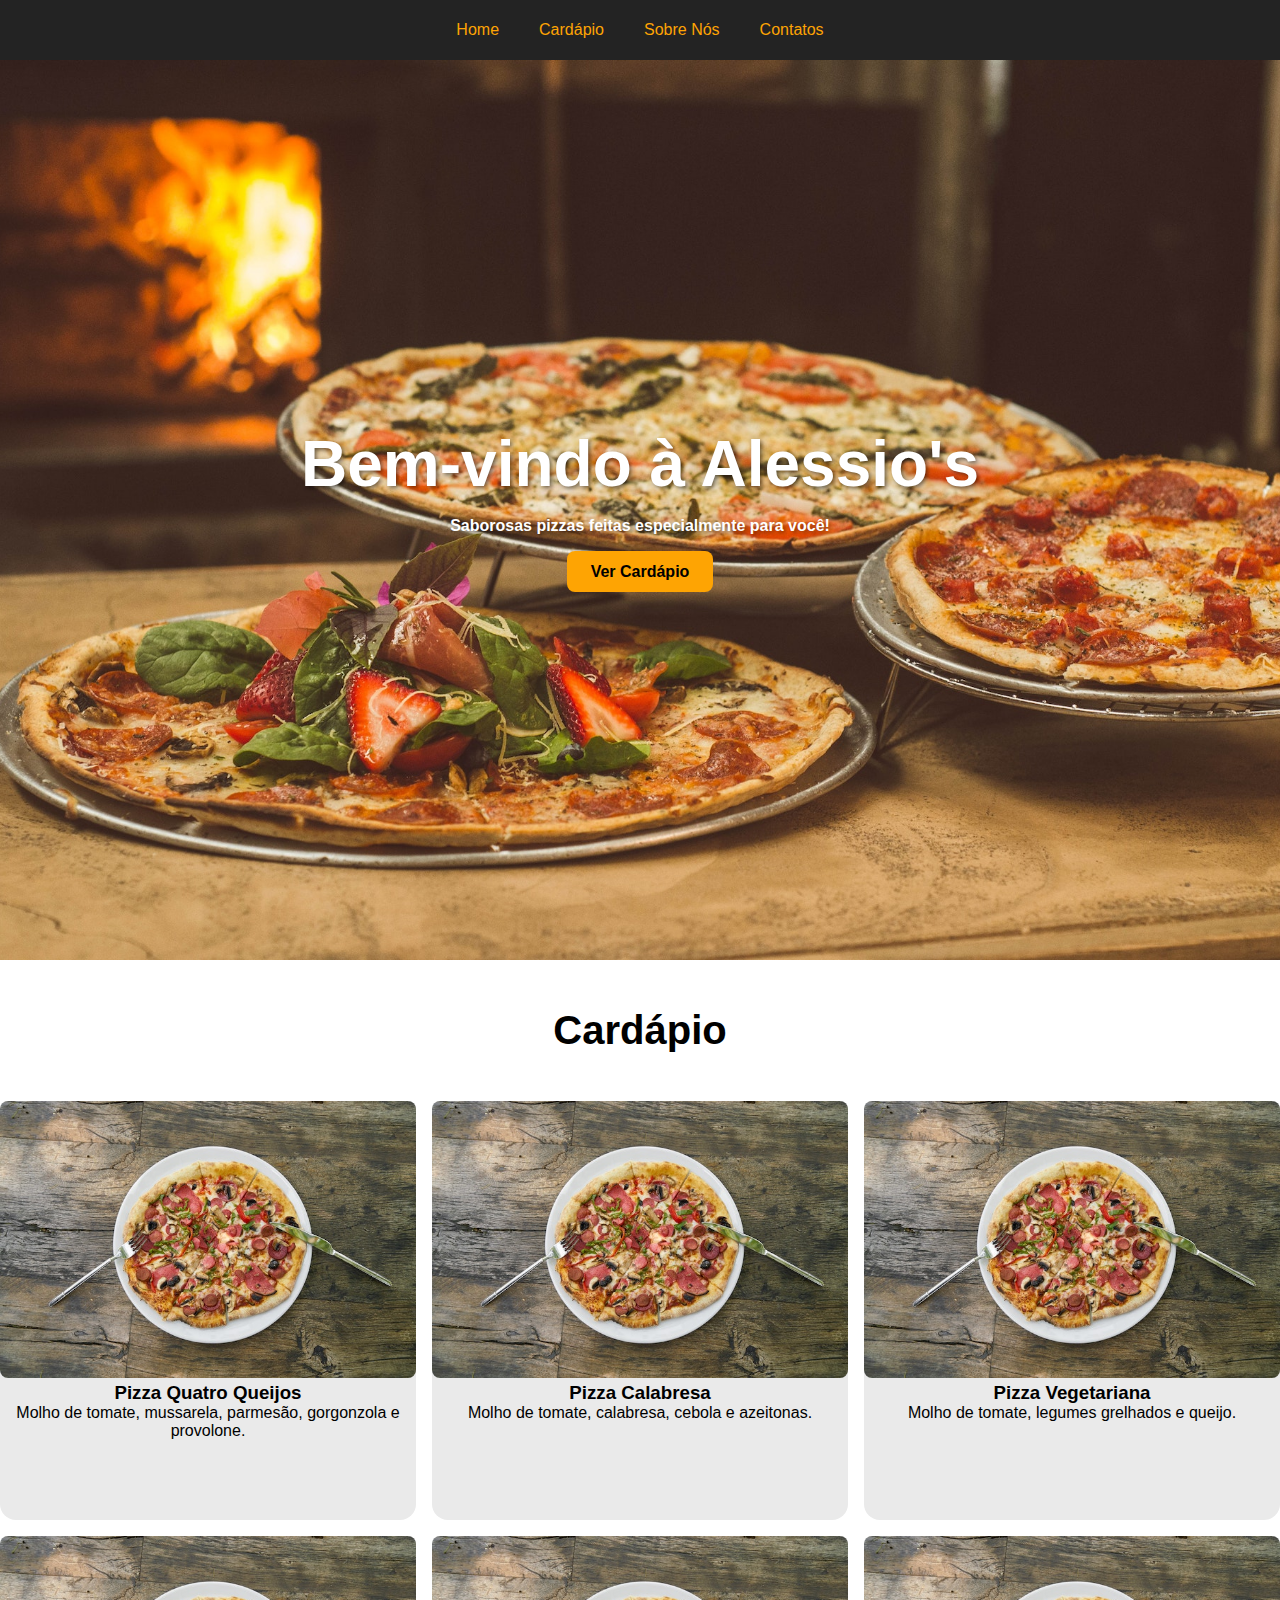
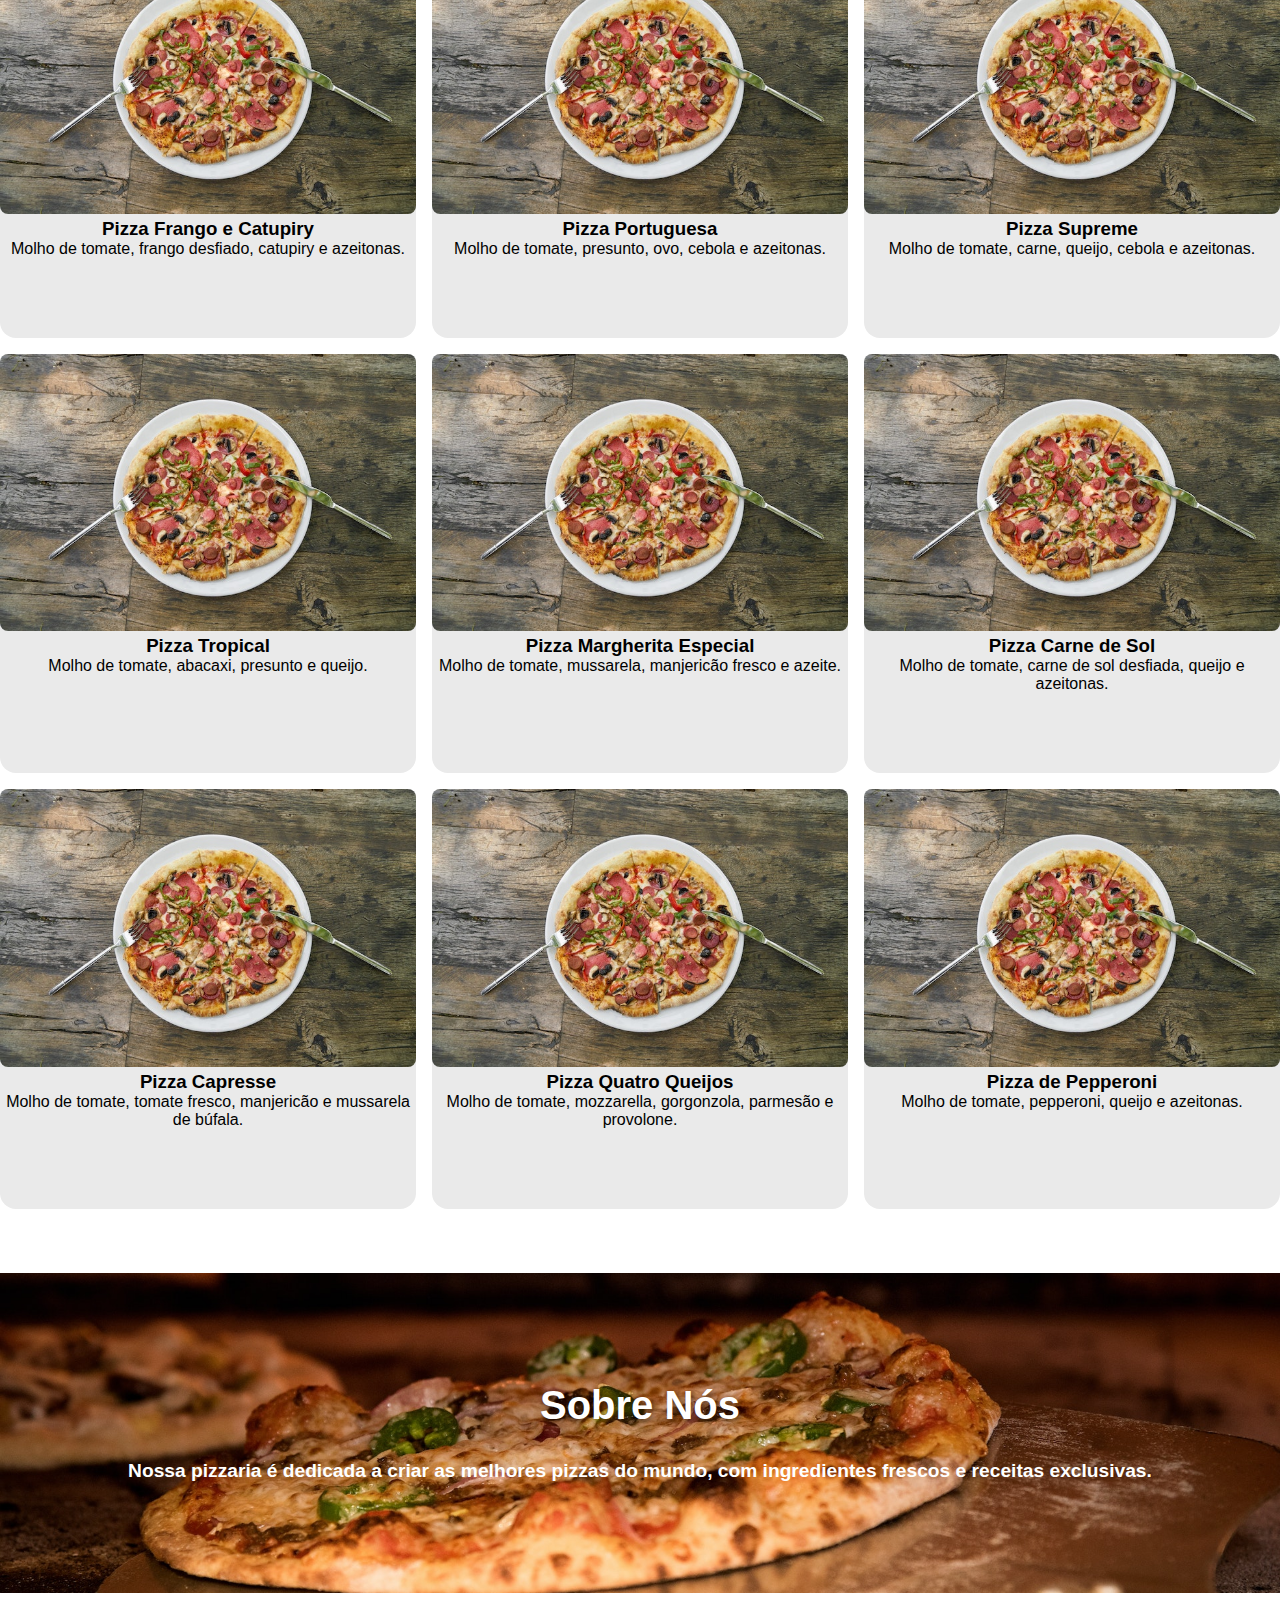
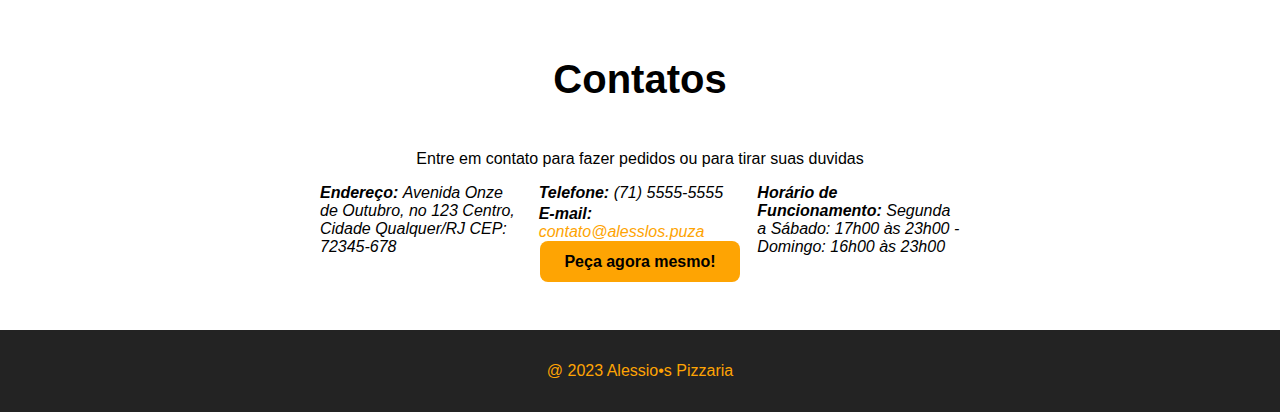
<file: index.html>
<!DOCTYPE html>
<html lang="en">
  <head>
    <meta charset="UTF-8" />
    <meta name="viewport" content="width=device-width, initial-scale=1.0" />
    <title>Pizzaria</title>
    <link rel="stylesheet" href="./src/styles/CSS/style.css" />
  </head>
  <body>
    <header>
      <nav class="navbar">
        <ul>
          <li><a href="">Home</a></li>
          <li><a href="#menu">Cardápio</a></li>
          <li><a href="#about">Sobre Nós</a></li>
          <li><a href="#contact">Contatos</a></li>
        </ul>
      </nav>
    </header>
    <main>
      <section class="hero__content">
        <h1 class="hero__title">Bem-vindo à Alessio's</h1>
        <p class="hero__description">
          Saborosas pizzas feitas especialmente para você!
        </p>
        <a href="#menu" class="hero__btn">Ver Cardápio</a>
      </section>
      <section class="menu__content" id="menu">
        <h1 class="menu__title">Cardápio</h1>
        <div class="menu__options">
          <div class="menu__card">
            <img
              src="./src/assets/img/exemple-menu.jpg"
              alt="Pizza Quatro Queijos"
            />
            <h3 class="menu__card-title">Pizza Quatro Queijos</h3>
            <p class="menu__card-description">
              Molho de tomate, mussarela, parmesão, gorgonzola e provolone.
            </p>
          </div>

          <div class="menu__card">
            <img
              src="./src/assets/img/exemple-menu.jpg"
              alt="Pizza Calabresa"
            />
            <h3 class="menu__card-title">Pizza Calabresa</h3>
            <p class="menu__card-description">
              Molho de tomate, calabresa, cebola e azeitonas.
            </p>
          </div>

          <div class="menu__card">
            <img
              src="./src/assets/img/exemple-menu.jpg"
              alt="Pizza Vegetariana"
            />
            <h3 class="menu__card-title">Pizza Vegetariana</h3>
            <p class="menu__card-description">
              Molho de tomate, legumes grelhados e queijo.
            </p>
          </div>

          <div class="menu__card">
            <img
              src="./src/assets/img/exemple-menu.jpg"
              alt="Pizza Frango e Catupiry"
            />
            <h3 class="menu__card-title">Pizza Frango e Catupiry</h3>
            <p class="menu__card-description">
              Molho de tomate, frango desfiado, catupiry e azeitonas.
            </p>
          </div>

          <div class="menu__card">
            <img
              src="./src/assets/img/exemple-menu.jpg"
              alt="Pizza Portuguesa"
            />
            <h3 class="menu__card-title">Pizza Portuguesa</h3>
            <p class="menu__card-description">
              Molho de tomate, presunto, ovo, cebola e azeitonas.
            </p>
          </div>

          <div class="menu__card">
            <img src="./src/assets/img/exemple-menu.jpg" alt="Pizza Supreme" />
            <h3 class="menu__card-title">Pizza Supreme</h3>
            <p class="menu__card-description">
              Molho de tomate, carne, queijo, cebola e azeitonas.
            </p>
          </div>

          <div class="menu__card">
            <img src="./src/assets/img/exemple-menu.jpg" alt="Pizza Tropical" />
            <h3 class="menu__card-title">Pizza Tropical</h3>
            <p class="menu__card-description">
              Molho de tomate, abacaxi, presunto e queijo.
            </p>
          </div>

          <div class="menu__card">
            <img
              src="./src/assets/img/exemple-menu.jpg"
              alt="Pizza Margherita Especial"
            />
            <h3 class="menu__card-title">Pizza Margherita Especial</h3>
            <p class="menu__card-description">
              Molho de tomate, mussarela, manjericão fresco e azeite.
            </p>
          </div>

          <div class="menu__card">
            <img
              src="./src/assets/img/exemple-menu.jpg"
              alt="Pizza Carne de Sol"
            />
            <h3 class="menu__card-title">Pizza Carne de Sol</h3>
            <p class="menu__card-description">
              Molho de tomate, carne de sol desfiada, queijo e azeitonas.
            </p>
          </div>

          <div class="menu__card">
            <img src="./src/assets/img/exemple-menu.jpg" alt="Pizza Capresse" />
            <h3 class="menu__card-title">Pizza Capresse</h3>
            <p class="menu__card-description">
              Molho de tomate, tomate fresco, manjericão e mussarela de búfala.
            </p>
          </div>
          <div class="menu__card">
            <img
              src="./src/assets/img/exemple-menu.jpg"
              alt="Pizza Quatro Queijos"
            />
            <h3 class="menu__card-title">Pizza Quatro Queijos</h3>
            <p class="menu__card-description">
              Molho de tomate, mozzarella, gorgonzola, parmesão e provolone.
            </p>
          </div>

          <div class="menu__card">
            <img
              src="./src/assets/img/exemple-menu.jpg"
              alt="Pizza de Pepperoni"
            />
            <h3 class="menu__card-title">Pizza de Pepperoni</h3>
            <p class="menu__card-description">
              Molho de tomate, pepperoni, queijo e azeitonas.
            </p>
          </div>
        </div>
      </section>
    </main>
    <footer class="main__footer">
      <div class="footer__img" id="about">
        <h1 class="img__title">Sobre Nós</h1>
        <p>
          Nossa pizzaria é dedicada a criar as melhores pizzas do mundo, com
          ingredientes frescos e receitas exclusivas.
        </p>
      </div>
      <h1 class="contact__title">Contatos</h1>
      <div class="footer__contact">
        <p>Entre em contato para fazer pedidos ou para tirar suas duvidas</p>
        <ul id="contact">
          <li class="contact__address">
            <span class="bold">Endereço: </span>
            Avenida Onze de Outubro, no 123 Centro, Cidade Qualquer/RJ CEP:
            72345-678
          </li>
          <li class="contact__phone">
            <span class="bold">Telefone: </span>(71) 5555-5555
          </li>
          <li class="contact__email">
            <span class="bold">E-mail: </span>
            <span class="orange">contato@alesslos.puza</span>
          </li>
          <li class="contact__time">
            <span class="bold">Horário de Funcionamento: </span>
            Segunda a Sábado: 17h00 às 23h00 - Domingo: 16h00 às 23h00
          </li>
        </ul>
        <a href="" class="contact__btn">Peça agora mesmo!</a>
      </div>
      <div class="footer__end">
        <p>@ 2023 Alessio•s Pizzaria</p>
      </div>
    </footer>
  </body>
</html>
</file>
<file: src/styles/CSS/style.css>
header {
  background-color: #232323;
}
header nav ul {
  display: flex;
  flex-direction: row;
  justify-content: center;
  align-items: center;
  padding: 1.3rem;
  color: #fea403;
  gap: 0.5rem;
  list-style: none;
}
header nav ul li a {
  text-decoration: none;
  color: #fea403;
  padding: 1rem;
}
header nav ul li a:hover {
  text-decoration: underline;
  cursor: pointer;
}

.hero__content {
  background: url("../../assets/img/backgroundp.jpg");
  background-size: cover;
  background-position: center;
  background-repeat: no-repeat;
  width: 100%;
  height: 100vh;
  display: flex;
  justify-content: center;
  align-items: center;
  flex-direction: column;
  color: #fff;
}
.hero__content h1 {
  font-family: "Roboto", sans-serif;
  font-size: 4rem;
  margin-bottom: 1rem;
  text-shadow: 2px 2px 4px rgba(0, 0, 0, 0.5);
}
.hero__content p {
  font-size: 1rem;
  text-shadow: 2px 2px 4px rgba(0, 0, 0, 0.5);
  font-weight: 700;
}
.hero__content a {
  margin-top: 1rem;
  background-color: #fea403;
  color: black;
  font-weight: 700;
  padding: 0.7rem 1.5rem;
  border: none;
  border-radius: 0.5rem;
  text-decoration: none;
}
.hero__content a:hover {
  background-color: #ffcc00;
}

.menu__content {
  margin-top: 3rem;
  display: flex;
  justify-content: center;
  align-items: center;
  flex-direction: column;
  gap: 3rem;
}
.menu__content h1 {
  font-size: 2.5rem;
}
.menu__content .menu__options {
  display: grid;
  grid-template-columns: repeat(3, 1fr);
  gap: 1rem;
}
.menu__content .menu__card {
  background-color: #eaeaea;
  border-radius: 1rem;
  max-width: 30rem;
  text-align: center;
  padding-bottom: 5rem;
}
.menu__content .menu__card img {
  max-width: 100%;
  border-radius: 0.5rem;
}
.menu__content .menu__card img h1 {
  margin: 2rem 0;
}

footer .contact__title {
  font-size: 2.5rem;
  text-align: center;
}
footer .footer__img {
  margin: 4rem 0rem;
  background: url("../../assets/img/footer.jpg"), linear-gradient(to bottom, rgba(0, 0, 0, 0) 0%, rgba(0, 0, 0, 0.8) 100%);
  height: 20rem;
  background-size: cover;
  background-position: center;
  color: #fff;
  display: flex;
  flex-direction: column;
  justify-content: center;
  align-items: center;
  gap: 2rem;
}
footer .footer__img h1 {
  font-size: 2.5rem;
  text-shadow: 2px 2px 5px rgba(0, 0, 0, 0.5);
}
footer .footer__img p {
  font-size: 1.2rem;
  font-weight: 700;
}
footer .footer__contact {
  margin-top: 3rem;
  display: flex;
  flex-direction: column;
  justify-content: center;
  align-items: center;
  gap: 1rem;
}
footer .footer__contact ul {
  max-width: 50%;
  display: grid;
  grid-template-columns: repeat(3, 1fr);
  grid-template-rows: repeat(2, 0.3rem);
  gap: 1rem;
  margin: 0 auto;
  list-style-type: none;
  font-style: italic;
}
footer .footer__contact ul .contact__address {
  grid-column: 1;
  grid-row: span 2;
  margin-bottom: 1rem;
}
footer .footer__contact ul .contact__phone {
  grid-column: 2;
  grid-row: 1;
  margin-bottom: 1rem;
}
footer .footer__contact ul .contact__email {
  grid-column: 2;
  grid-row: 2;
}
footer .footer__contact ul .contact__time {
  grid-column: 3;
  grid-row: span 2;
}
footer .footer__contact ul li .bold {
  font-weight: 700;
}
footer .footer__contact ul li .orange {
  color: #fea403;
}
footer .footer__contact .contact__btn {
  margin-top: 1rem;
  background-color: #fea403;
  color: black;
  font-weight: 700;
  padding: 0.7rem 1.5rem;
  border: none;
  border-radius: 0.5rem;
  text-decoration: none;
}
footer .footer__contact .contact__btn:hover {
  background-color: #ffcc00;
}
footer .footer__end {
  background-color: #232323;
  color: #fea403;
  margin-top: 3rem;
  padding: 2rem;
  text-align: center;
}

* {
  margin: 0;
  padding: 0;
  box-sizing: border-box;
  font-family: Arial, Helvetica, sans-serif;
}

/*# sourceMappingURL=style.css.map */
</file>
